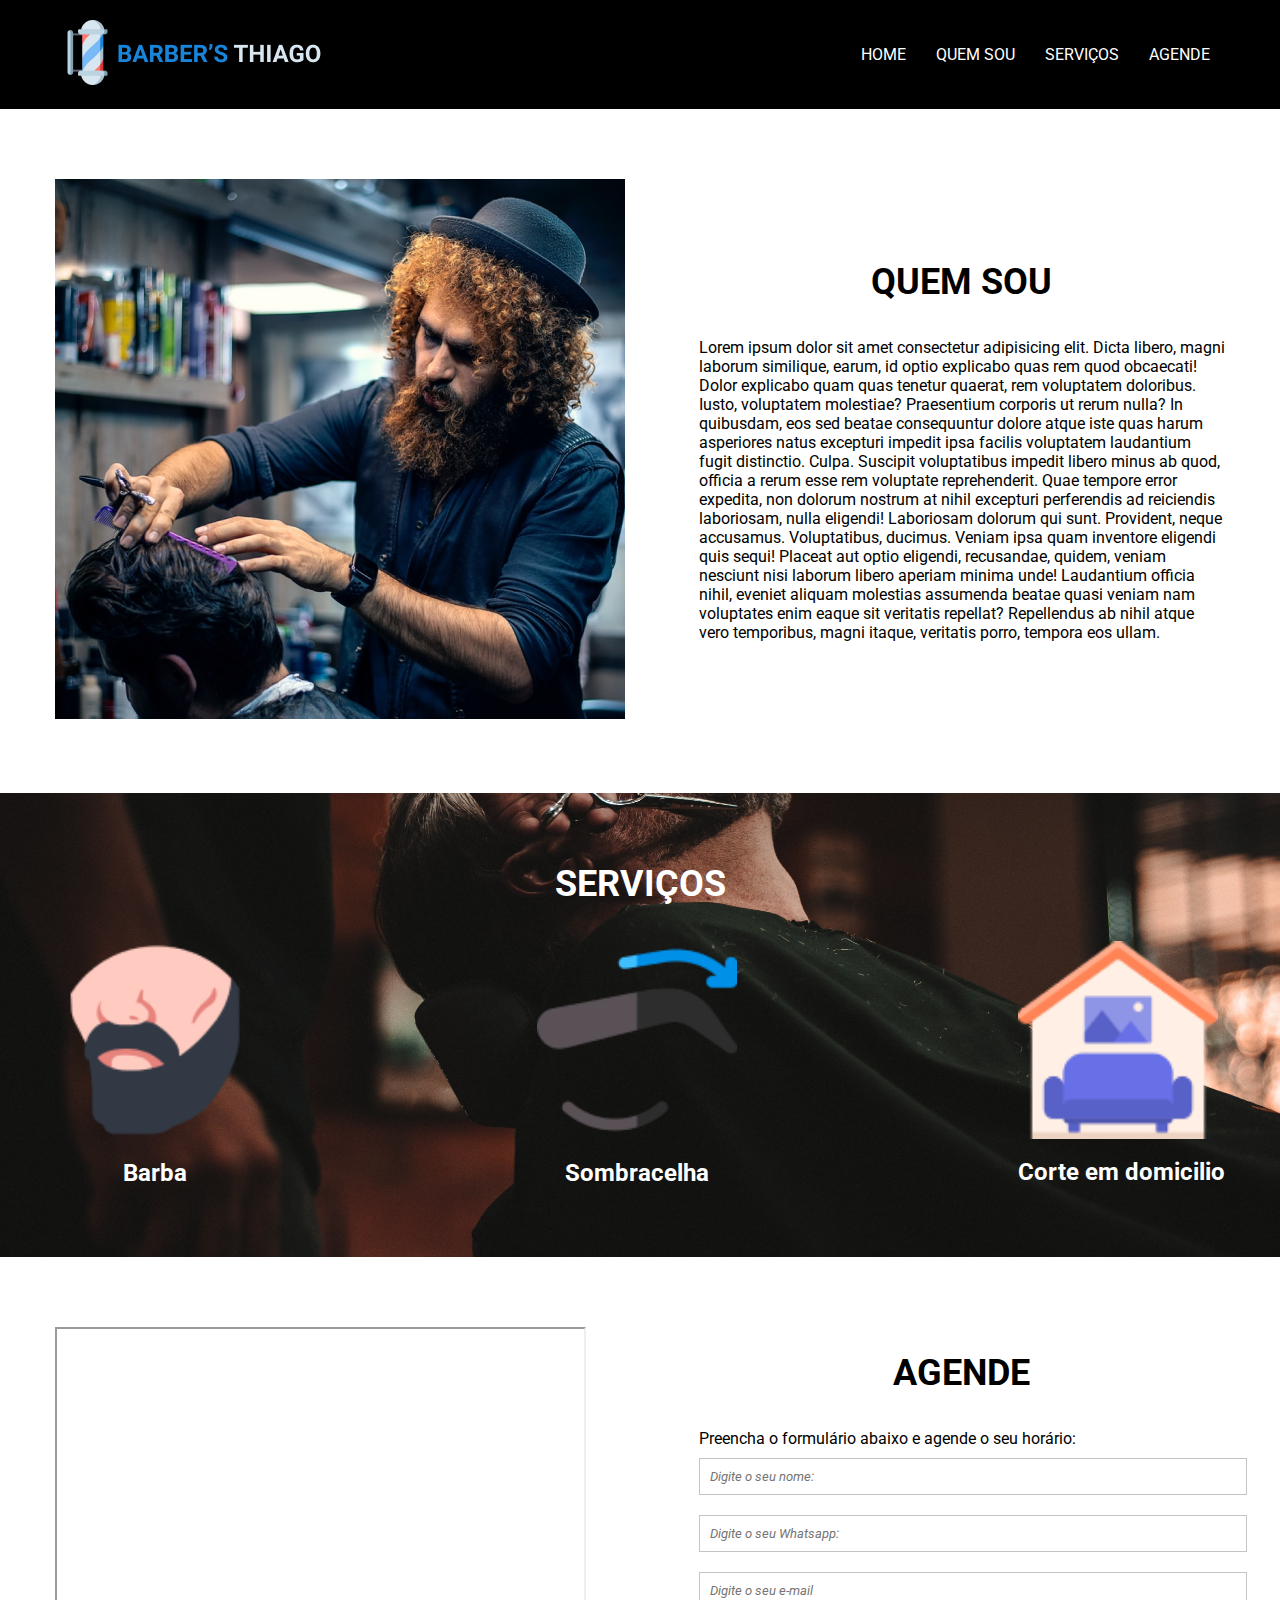
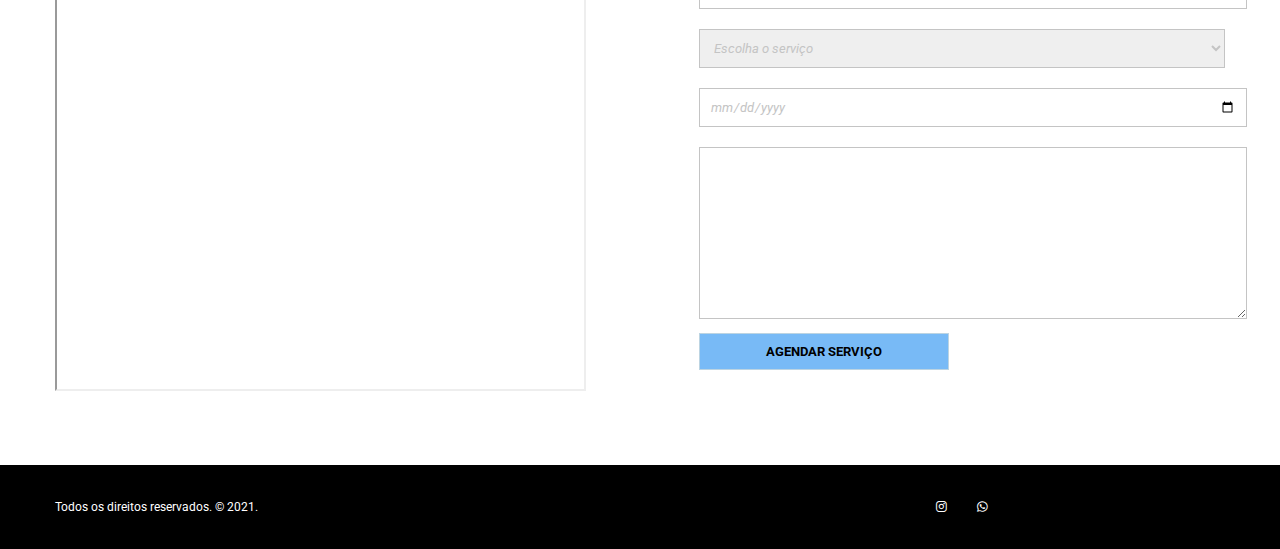
<file: projeto barbearia/index.html>
<!DOCTYPE html>
<html lang="pt-br">
<head>
    <meta charset="UTF-8">
    <meta http-equiv="X-UA-Compatible" content="IE=edge">
    <meta name="viewport" content="width=device-width, initial-scale=1.0">
    <title>Thiago barber</title>
    <!-- css -->
    <link rel="stylesheet" href="./css/style.css">
    <!--Fonte google-->
    <link rel="preconnect" href="https://fonts.googleapis.com">
    <link rel="preconnect" href="https://fonts.gstatic.com" crossorigin>
    <link href="https://fonts.googleapis.com/css2?family=Montserrat:ital,wght@0,400;0,700;1,400&family=Roboto:ital,wght@0,300;0,400;0,500;0,700;1,900&display=swap" rel="stylesheet">
    <!--Fonte awesome-->
    <link rel="stylesheet" href="https://cdnjs.cloudflare.com/ajax/libs/font-awesome/6.0.0-beta3/css/all.min.css">

</head>
<body>
<header>
    <div class="box container-flex">
        <a href="index.html"><img src="./image/Group 1.png" alt="Logo barbearia"></a>
        <nav class="header-nav">
            <ul class="flex-center">
                <li>
                    <a href="#">Home</a>
                </li>            
            <li>
                <a href="#quem-sou">Quem sou</a>
            </li>
            <li>
                <a href="#bg-section">Serviços</a>
            </li>

            <li>
                <a href="#">Agende</a>
            </li>
            </ul>
        </nav>
    </div>
</header>

<!-- Aqui começa o slide-->


<!--aqui termina  slide-->

<!--aqui começa quem sou-->

<section id="quem-sou"> 
    <div class="box container-flex">
        <div class="section-l">
            <img src="./image/MicrosoftTeams-image.png" alt="">
        </div>

        <div class="section-r">
            <h1>Quem sou</h1>
                <p>Lorem ipsum dolor sit amet consectetur adipisicing elit. Dicta libero, magni laborum similique, earum, id optio explicabo quas rem quod obcaecati! Dolor explicabo quam quas tenetur quaerat, rem voluptatem doloribus.
                Iusto, voluptatem molestiae? Praesentium corporis ut rerum nulla? In quibusdam, eos sed beatae consequuntur dolore atque iste quas harum asperiores natus excepturi impedit ipsa facilis voluptatem laudantium fugit distinctio. Culpa.
                Suscipit voluptatibus impedit libero minus ab quod, officia a rerum esse rem voluptate reprehenderit. Quae tempore error expedita, non dolorum nostrum at nihil excepturi perferendis ad reiciendis laboriosam, nulla eligendi!
                Laboriosam dolorum qui sunt. Provident, neque accusamus. Voluptatibus, ducimus. Veniam ipsa quam inventore eligendi quis sequi! Placeat aut optio eligendi, recusandae, quidem, veniam nesciunt nisi laborum libero aperiam minima unde!
                Laudantium officia nihil, eveniet aliquam molestias assumenda beatae quasi veniam nam voluptates enim eaque sit veritatis repellat? Repellendus ab nihil atque vero temporibus, magni itaque, veritatis porro, tempora eos ullam.</p>
        </div>
    </div>

</section>

<section id="bg-section">
    <div class="box container">
        <h1 class="title-servicos">
            serviços
        </h1>
        <div class="box container-flex">
            <figure>
        <img src="./image/barba.png" alt="">
        <figcaption>Barba</figcaption>
    </figure>
    <figure>
        <img src="./image/sombracelha.png" alt="">
        <figcaption>Sombracelha</figcaption>
    </figure>
    <figure>
        <img src="./image/casa.png" alt="">
        <figcaption>Corte em domicilio</figcaption>
    </figure>
        </div>
    </div>
</section>

<section>
    <div class="box container-flex">
        <div class="section-left">
            <iframe src="https://www.google.com/maps/d/embed?mid=12kzQnqW7GvxqFJdsMawiwIl2ePk&hl=pt-BR&ehbc=2E312F" width="100%" height="660"></iframe>
            
        </div>
        <div class="section-right">
            <h1 id="section-agende">Agende</h1>
            <p>Preencha o formulário abaixo e agende o seu horário:</p>
            <form action="">
                <p><input type="text" name="name" placeholder="Digite o seu nome:"></p>
                <p><input type="text" name="whatsapp" placeholder="Digite o seu Whatsapp:"></p>
                <p><input type="text" name="email" placeholder="Digite o seu e-mail"></p>
                <p><select name="servicos">
                    <option value="">Escolha o serviço</option>
                    <option value="corte-cabelo">Corte de Cabelo</option>
                    <option value="barba">Barba</option>
                </select></p>
                <p><input type="date" name="date"></p>
                <p>
                    <textarea name="comentarios" id="" cols="30" rows="10"></textarea>
                </p>
                <p><button type="button">AGENDAR SERVIÇO</button></p>
            </form>
        </div>
    </div>
    
</section>

<footer>
<div class="box container-flex">
    <div class="section-left">
        Todos os direitos reservados. &copy; 2021.
    </div>
    <div class="section-right">
        <ul class="flex-center">
            <li>
                <a href="#">
                    <i class="fab fa-instagram"></i>
                </a>
            </li>
            <li>
                <a href="#">
                    <i class="fab fa-whatsapp"></i>
                </a>
            </li>
        </ul>
    </div>
</div>
</footer>
    
</body>
</html>
</file>
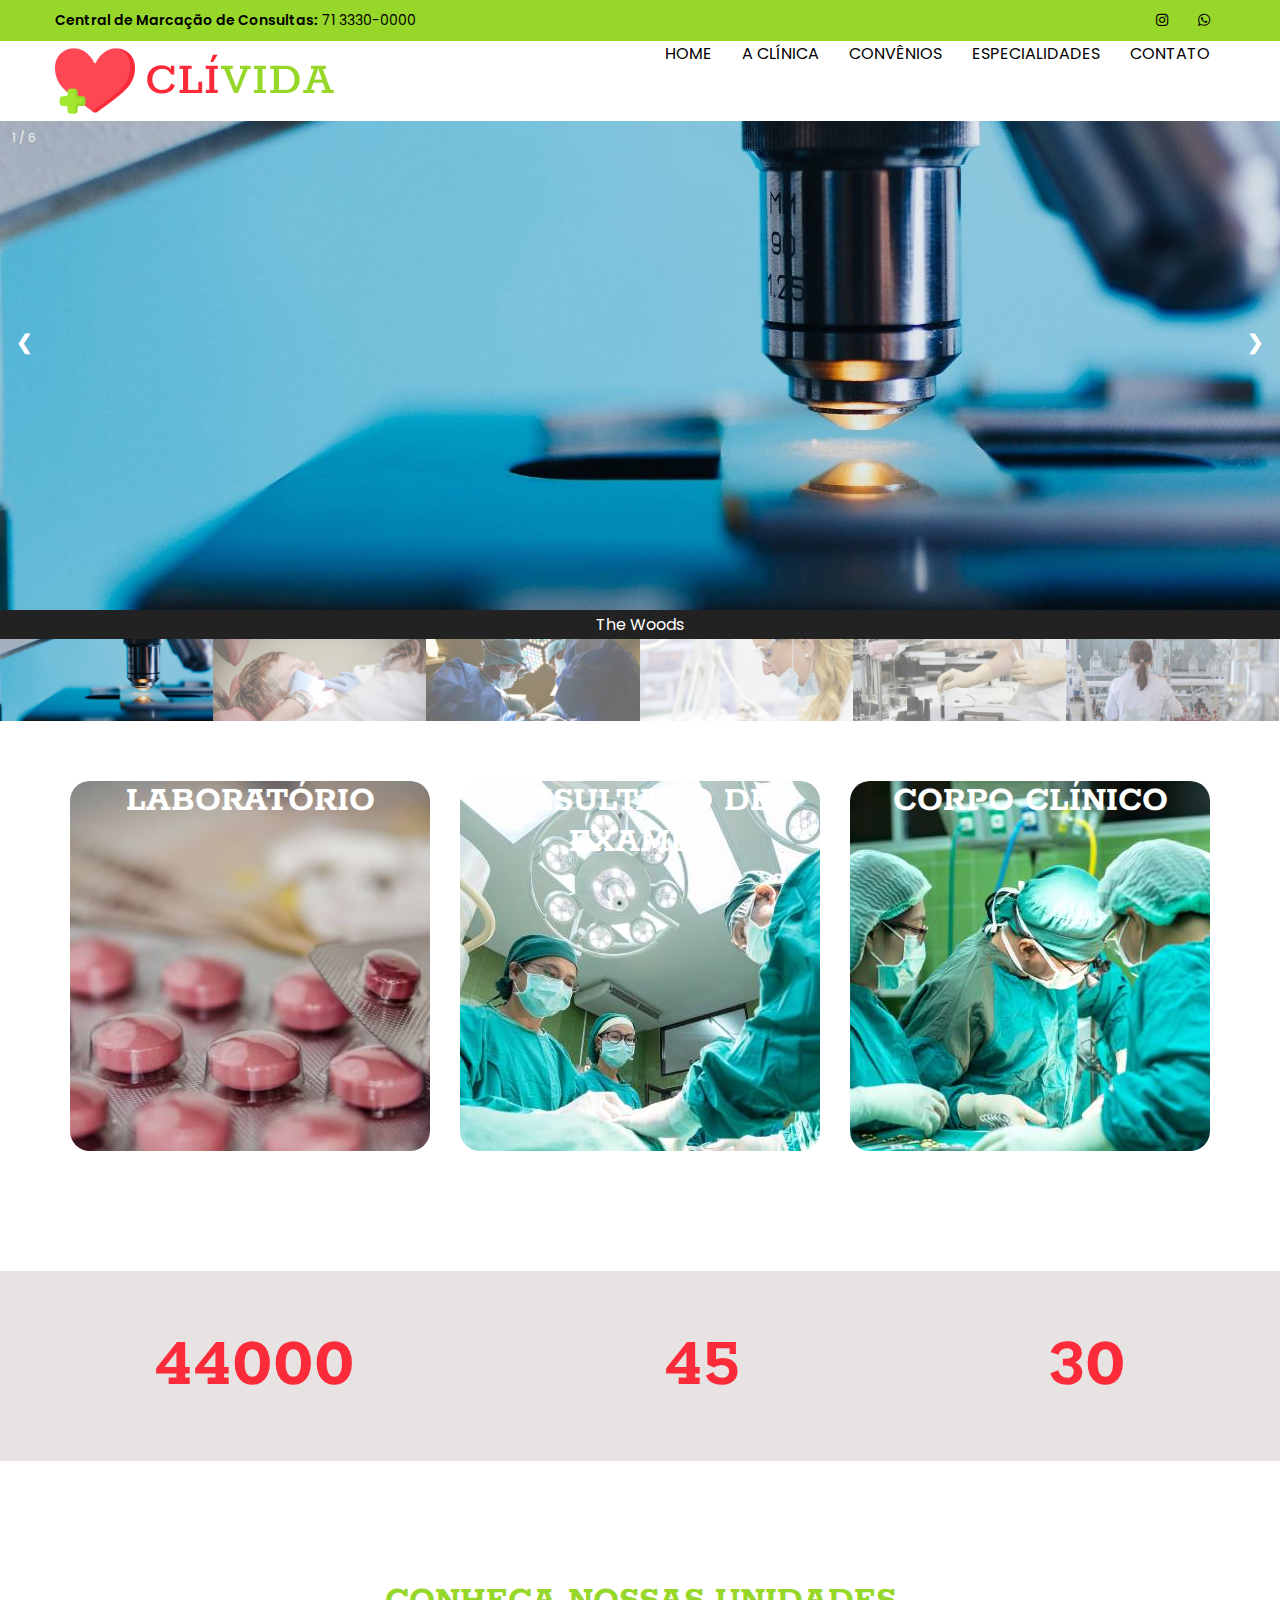
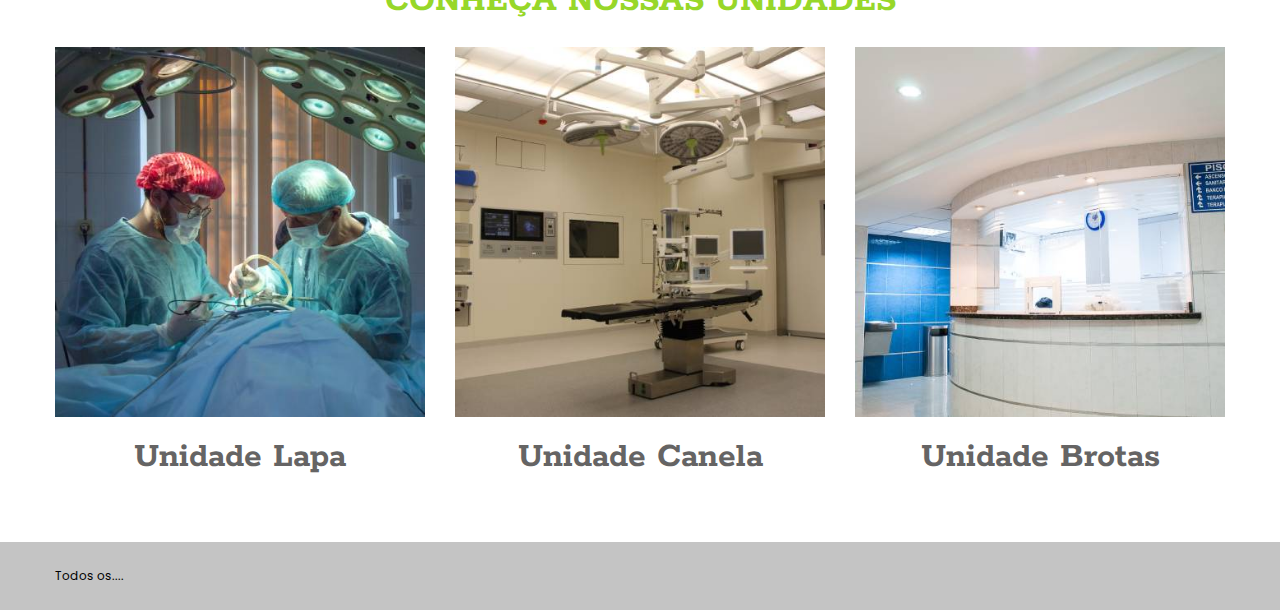
<file: projeto-clinica/index.html>
<!DOCTYPE html>
<html lang="pt-br">
<head>
	<meta charset="UTF-8">
	<meta name="viewport" content="width=device-width, initial-scale=1.0">
	<title>Clínica</title>

	<!-- css -->
	<link rel="stylesheet" href="css/style.css">
	<link rel="stylesheet" href="css/slide.css">

	<!-- font google -->
	<link rel="preconnect" href="https://fonts.googleapis.com">
	<link rel="preconnect" href="https://fonts.gstatic.com" crossorigin>
	<link href="https://fonts.googleapis.com/css2?family=Poppins:wght@300;400;600&family=Rokkitt:wght@300;400;800&display=swap" rel="stylesheet">

	<!-- icon awesome -->
	<link rel="stylesheet" href="https://cdnjs.cloudflare.com/ajax/libs/font-awesome/6.0.0-beta3/css/all.min.css">
</head>
<body>
	<div id="top">
		<div class="box container-flex">
			<div class="central">
				<span>Central de Marcação de Consultas:</span> 71 3330-0000
			</div>
			<div class="social-media">
				<ul class="flex-center">
					<li>
						<a href="#"><i class="fab fa-instagram"></i></a>
					</li>
					<li>
						<a href="#"><i class="fab fa-whatsapp"></i></a>
					</li>
				</ul>
			</div>
		</div>
	</div>
	<header>
		<div class="box container-flex">
			<a href="index.html">
				<img src="images/logo.png" alt="Logo da  Clínica">
			</a>
			<nav>
				<ul class="flex-center">
					<li>
						<a href="index.html">Home</a>
					</li>
					<li>
						<a href="clinica.html">A Clínica</a>
					</li>
					<li>
						<a href="convenios.html">Convênios</a>
					</li>
					<li>
						<a href="especialidades.html">Especialidades</a>
					</li>
					<li>
						<a href="contato.html">Contato</a>
					</li>
				</ul>
			</nav>
		</div>
	</header>

	<!-- aqui entra o slide -->
<div class="container">
  <div class="mySlides">
    <div class="numbertext">1 / 6</div>
    <img src="images/slide1.jpg" style="width:100%">
  </div>

  <div class="mySlides">
    <div class="numbertext">2 / 6</div>
    <img src="images/slide2.jpg" style="width:100%">
  </div>

  <div class="mySlides">
    <div class="numbertext">3 / 6</div>
    <img src="images/slide3.jpg" style="width:100%">
  </div>
    
  <div class="mySlides">
    <div class="numbertext">4 / 6</div>
    <img src="images/slide4.jpg" style="width:100%">
  </div>

  <div class="mySlides">
    <div class="numbertext">5 / 6</div>
    <img src="images/slide5.jpg" style="width:100%">
  </div>
    
  <div class="mySlides">
    <div class="numbertext">6 / 6</div>
    <img src="images/slide6.jpg" style="width:100%">
  </div>
    
  <a class="prev" onclick="plusSlides(-1)">❮</a>
  <a class="next" onclick="plusSlides(1)">❯</a>

  <div class="caption-container">
    <p id="caption"></p>
  </div>

  <div class="row">
    <div class="column">
      <img class="demo cursor" src="images/slide1.jpg" style="width:100%" onclick="currentSlide(1)" alt="The Woods">
    </div>
    <div class="column">
      <img class="demo cursor" src="images/slide2.jpg" style="width:100%" onclick="currentSlide(2)" alt="Cinque Terre">
    </div>
    <div class="column">
      <img class="demo cursor" src="images/slide3.jpg" style="width:100%" onclick="currentSlide(3)" alt="Mountains and fjords">
    </div>
    <div class="column">
      <img class="demo cursor" src="images/slide4.jpg" style="width:100%" onclick="currentSlide(4)" alt="Northern Lights">
    </div>
    <div class="column">
      <img class="demo cursor" src="images/slide5.jpg" style="width:100%" onclick="currentSlide(5)" alt="Nature and sunrise">
    </div>    
    <div class="column">
      <img class="demo cursor" src="images/slide6.jpg" style="width:100%" onclick="currentSlide(6)" alt="Snowy Mountains">
    </div>
  </div>
</div>
	<!-- aqui termina o slide -->

	<!-- section acesso rápido serviços -->
	<section>
		<div class="flex-center box">
			<div class="card" id="card-1">
				<a href="#"><h3>Laboratório</h3></a>
			</div>
			<div class="card" id="card-2">
				<a href="#"><h3>Resultado de <br> Exames</h3></a>
			</div>
			<div class="card" id="card-3">
				<a href="#"><h3>Corpo Clínico</h3></a>
			</div>
		</div>	
	</section>
	<!-- section do contador -->
	<section id="count">
		<div class="content">
		  <div class="value" akhi="50000">0</div>
		  <div class="value" akhi="45">0</div>
		  <div class="value" akhi="30">0</div>
		</div>
	</section>

	<!-- section conheça unidades -->
	<section>
		<h1>Conheça nossas unidades</h1>
		<div class="flex-center box">
			<div class="unidades">
				<figure>
					<img src="images/unidade-1.jpg" alt="Unidade Lapa">
					<figcaption>Unidade Lapa</figcaption>
				</figure>
			</div>
			<div class="unidades">
				<figure>
					<img src="images/unidade-2.jpg" alt="Unidade Canela">
					<figcaption>Unidade Canela</figcaption>
				</figure>
			</div>
			<div class="unidades">
				<figure>
					<img src="images/unidade-3.jpg" alt="Unidade Brotas">
					<figcaption>Unidade Brotas</figcaption>
				</figure>
			</div>
		</div>
	</section>
	

	<footer>
		<div class="box">
			Todos os....
		</div>
	</footer>

	<!-- aqui começa o script -->
<script>
var slideIndex = 1;
showSlides(slideIndex);

function plusSlides(n) {
  showSlides(slideIndex += n);
}

function currentSlide(n) {
  showSlides(slideIndex = n);
}

function showSlides(n) {
  var i;
  var slides = document.getElementsByClassName("mySlides");
  var dots = document.getElementsByClassName("demo");
  var captionText = document.getElementById("caption");
  if (n > slides.length) {slideIndex = 1}
  if (n < 1) {slideIndex = slides.length}
  for (i = 0; i < slides.length; i++) {
      slides[i].style.display = "none";
  }
  for (i = 0; i < dots.length; i++) {
      dots[i].className = dots[i].className.replace(" active", "");
  }
  slides[slideIndex-1].style.display = "block";
  dots[slideIndex-1].className += " active";
  captionText.innerHTML = dots[slideIndex-1].alt;
}

const counters = document.querySelectorAll('.value');
const speed = 200;

counters.forEach( counter => {
   const animate = () => {
      const value = +counter.getAttribute('akhi');
      const data = +counter.innerText;
     
      const time = value / speed;
     if(data < value) {
          counter.innerText = Math.ceil(data + time);
          setTimeout(animate, 1);
        }else{
          counter.innerText = value;
        }
     
   }
   
   animate();
});
</script>

</body>
</html>
</file>
<file: projeto barbearia/css/style.css>
* {
  margin: 0;
  padding: 0;
  font-family: "Roboto", sans-serif;
}
html {
  scroll-behavior: smooth;
}
header {
  background-color: black;
  padding: 20px 0;
}
section {
  padding: 70px 0;
}
h1 {
  font-size: 36px;
  text-transform: uppercase;
  text-align: center;
  margin-bottom: 35px;
}

.section-r {
  width: 45%;
}

.section-l {
  width: 45%;
}

#bg-section {
  background-image: url(../image/allef-vinicius-IvQeAVeJULw-unsplash.jpg);
  background-size: 100%;
  background-position: center;
  color: white;
}
a:link {
  text-decoration: none;
  text-transform: uppercase;
  color: white;
}

a:hover {
  text-decoration: underline;
  color: #78baf6;
}
/*classes e objetos*/

.box {
  width: 1170px;
  margin: 0 auto;
}

.container-flex {
  display: flex;
  justify-content: space-between;
  align-items: center;
}

.flex-center {
  display: flex;
  justify-content: center;
  align-items: center;
}
.flex-center li {
  list-style: none;
  margin: 0 15px;
}

.header-nav ul {
  height: 100%;
}

figcaption {
  text-align: center;
  font-size: 24px;
  font-weight: bold;
  margin-top: 15px;
}

figure img {
  width: 200px;
}
.section-left {
  width: 45%;
}
.section-right {
  width: 45%;
  border-radius: 18px;
}

.section-agende {
  width: 45%;
}

input,
select,
textarea {
  margin: 10px 0;
  padding: 10px;
  font-style: italic;
  color: #c4c4c4;
  border: 1px solid #c4c4c4;
  width: 100%;
}

footer {
  background-color: black;
  color: white;
  padding: 35px 0;
  font-size: 12px;
}

button {
  background-color: #78baf6;
  border: 1px solid #bcd4e2;
  padding: 10px;
  width: 250px;
  color: black;
  font-weight: bold;
}
/* css responsivo */

@media screen and (max-width: 1150px) {
  body {
    background-color: olive;
  }
  .box {
    max-width: 100%;
  }
}
@media screen and (max-width: 600px) {
  body {
    background-color: Yellow;
  }
}
</file>
<file: projeto-clinica/css/style.css>
*{
	font-family: 'Poppins', sans-serif;
	margin: 0;
	padding: 0;
}
h1, h2, h3, h4, h5, h6{
	font-family: 'Rokkitt', serif;
}
h1{
	color: #97D729;
	font-size: 36px;
	text-transform: uppercase;
	text-align: center;
}
h3{
	font-size: 36px;
	text-align: center;
	color: white;
	text-transform: uppercase;
}
section{
	padding: 60px 0;
}
footer{
	background-color: #c4c4c4;
	margin-top: 40px;
	padding: 25px 0;
	font-size: 12px;
}
a:link{
	color: black;
	text-decoration: none;
	text-transform: uppercase;
}
figure img {
    width: 370px;
}
figcaption{
	margin-top: 20px;
	font-family: 'Rokkitt', serif;
	text-align: center;
	color: #656464;
	font-weight: bold;
	font-size: 36px;
}

/* classes e ids */
#top{
	width: 100%;
	background-color: #97D729;
	padding: 10px 0;
	font-size: 14px;
}
.central span{font-weight: 600;}
.box{
	width: 1170px;
	margin: 0 auto;
}
.container-flex{
	display: flex;
	justify-content: space-between;
}
.flex-center{
	display: flex;
	align-items: center;
	justify-content: center;
}
.flex-center li{
	list-style: none;
	margin: 0 15px;
}
.card{
	width: 370px;
	height: 370px;
	border-radius: 20px;
	margin: 0 15px;
}
#card-1{background-image: url("../images/img1.jpg");}
#card-2{background-image: url("../images/img2.jpg");}
#card-3{background-image: url("../images/img3.jpg");}
.unidades{
	width: 370px;
	height: 370px;
	margin: 25px 15px;
}


/* contador */
.content {
  display: flex;
  justify-content: space-around;
  align-items: center;
  background: #E7E3E3;
  height: 190px;
}

.value {
  font-size: 72px;
  font-family: 'Rokkitt', serif;
  display: block;
  font-weight: bold;
  color: #FB2B3A;
}
</file>
<file: projeto-clinica/css/slide.css>
* {
  box-sizing: border-box;
}

img {
  vertical-align: middle;
}

/* Position the image container (needed to position the left and right arrows) */
.container {
  position: relative;
}

/* Hide the images by default */
.mySlides {
  display: none;
}

/* Add a pointer when hovering over the thumbnail images */
.cursor {
  cursor: pointer;
}

/* Next & previous buttons */
.prev,
.next {
  cursor: pointer;
  position: absolute;
  top: 40%;
  width: auto;
  padding: 16px;
  margin-top: -50px;
  color: white;
  font-weight: bold;
  font-size: 20px;
  border-radius: 0 3px 3px 0;
  user-select: none;
  -webkit-user-select: none;
}

/* Position the "next button" to the right */
.next {
  right: 0;
  border-radius: 3px 0 0 3px;
}

/* On hover, add a black background color with a little bit see-through */
.prev:hover,
.next:hover {
  background-color: rgba(0, 0, 0, 0.8);
}

/* Number text (1/3 etc) */
.numbertext {
  color: #f2f2f2;
  font-size: 12px;
  padding: 8px 12px;
  position: absolute;
  top: 0;
}

/* Container for image text */
.caption-container {
  text-align: center;
  background-color: #222;
  padding: 2px 16px;
  color: white;
}

.row:after {
  content: "";
  display: table;
  clear: both;
}

/* Six columns side by side */
.column {
  float: left;
  width: 16.66%;
}

/* Add a transparency effect for thumnbail images */
.demo {
  opacity: 0.6;
}

.active,
.demo:hover {
  opacity: 1;
}
</file>
